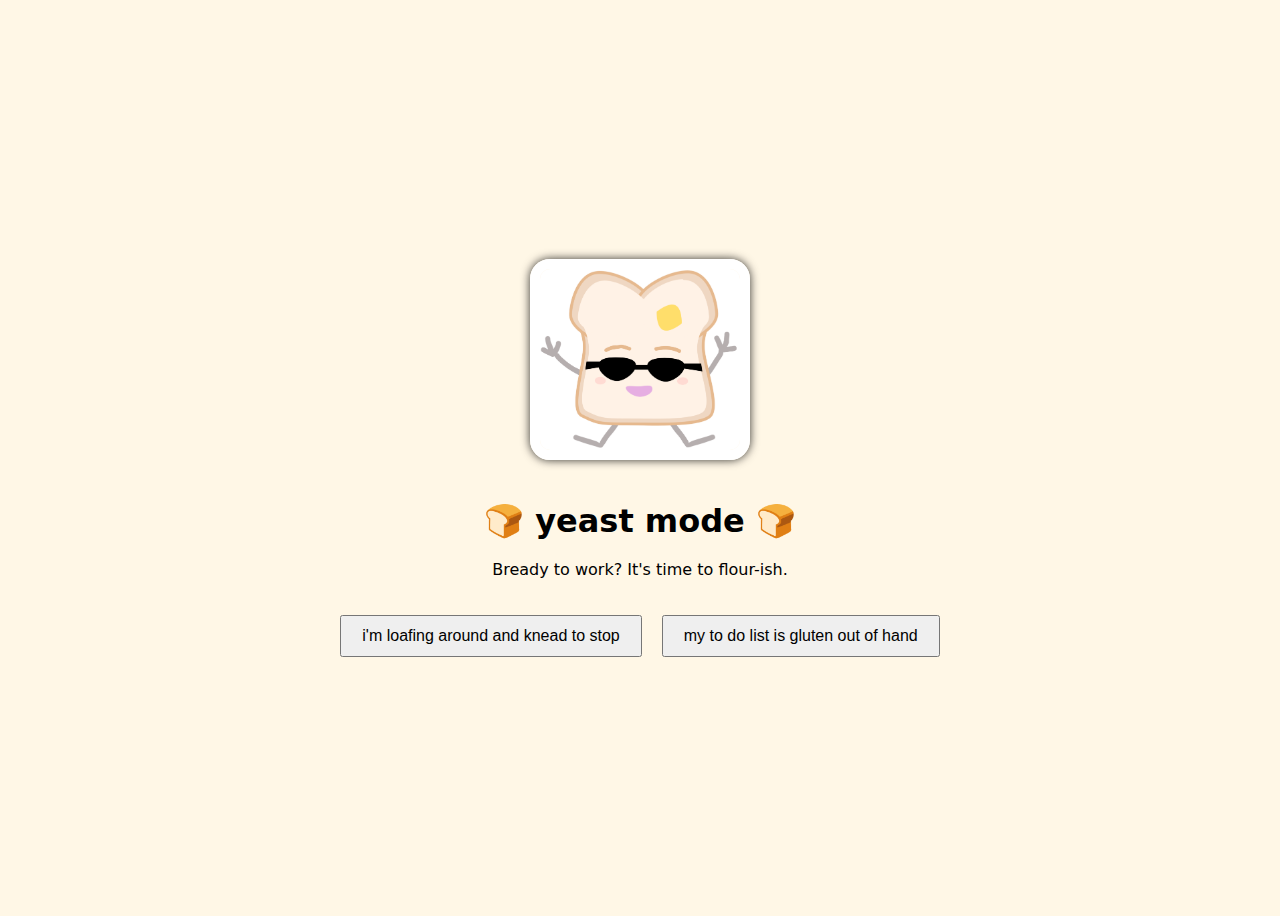
<file: frontend/index.html>
<!DOCTYPE html>
<html>
<head>
  <title>yeast mode</title>
  <meta charset="UTF-8">
  <link rel="stylesheet" href="styles.css">

<style>
    #yeastmode {
        width: 200px; display: block; margin: 0 auto; border: 10px white solid; border-radius: 20px; box-shadow: 0 0 10px rgba(0,0,0,0.8);
    }
    body { overflow-y: hidden; }
    p {margin-top: 0; padding-top: 0}
    h1 {margin-bottom: 0}
</style>

</head>
<body class="center">
<img id="yeastmode" src="assets/yeast_mode.png" alt="Logo Image">
  <h1>🍞 yeast mode 🍞</h1>
  <p>Bready to work? It's time to flour-ish.</p>

<div class="button-row">
  <button onclick="location.href='loafing.html'">
    i'm loafing around and knead to stop
  </button>

  <button onclick="location.href='todo.html'">
    my to do list is gluten out of hand
  </button>
</div>

</body>
</html>
</file>
<file: frontend/styles.css>
body {
  font-family:
    system-ui,
    -apple-system,
    BlinkMacSystemFont,
    "Segoe UI",
    "Segoe UI Emoji",
    "Apple Color Emoji",
    "Noto Color Emoji",
    sans-serif;

  background: #fff7e6;
  text-align: center;
}

.center {
  display: flex;
  flex-direction: column;
  gap: 20px;
  justify-content: center;
  height: 100vh;
}

button {
  padding: 10px;
  font-size: 16px;
}

video, canvas {
  width: 320px;
}

.bar {
  width: 80%;
  height: 20px;
  background: #ddd;
  margin: 20px auto;
}

#fill {
  height: 100%;
  background: #f4a261;
  width: 0%;
  
}

.button-row {
  display: flex;
  justify-content: center; 
  gap: 20px;             
  flex-wrap: wrap; 
}

.button-row button {
  padding: 10px 20px;
  font-size: 16px;
  cursor: pointer;
}
</file>
